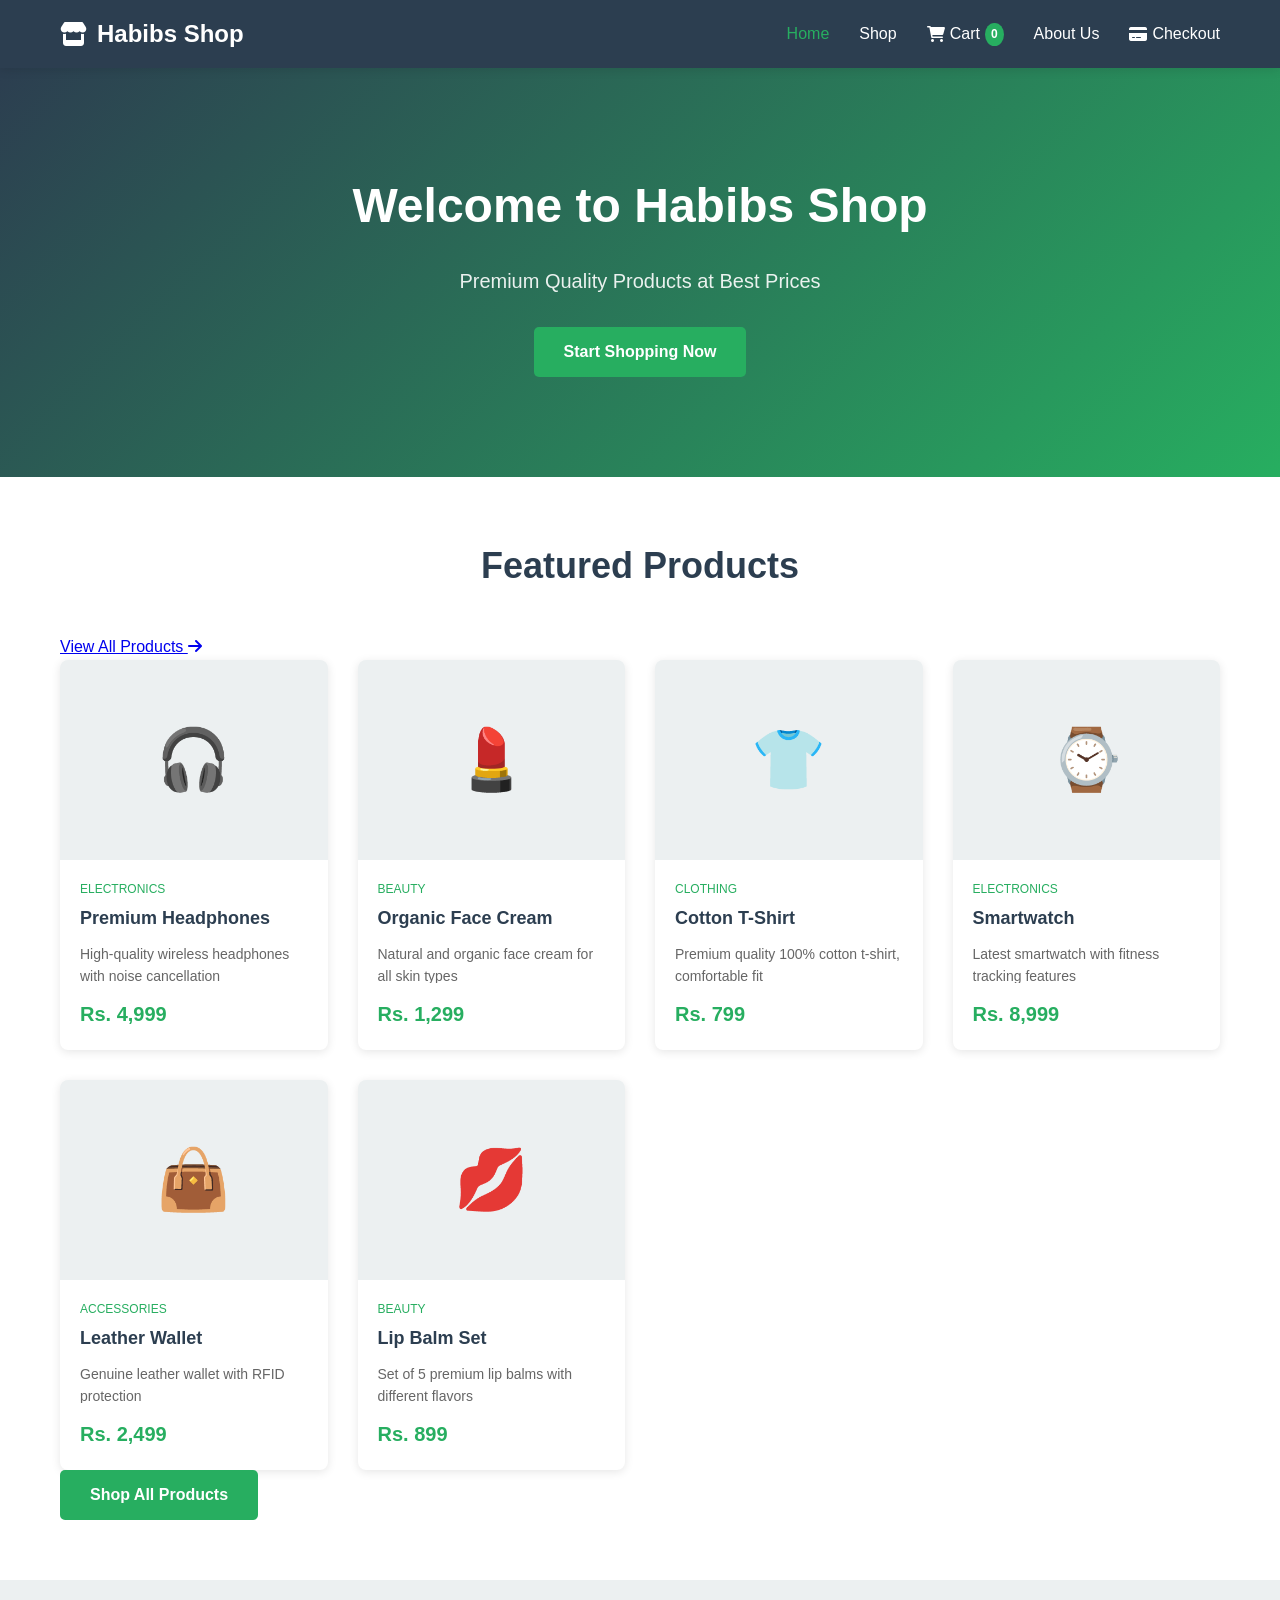
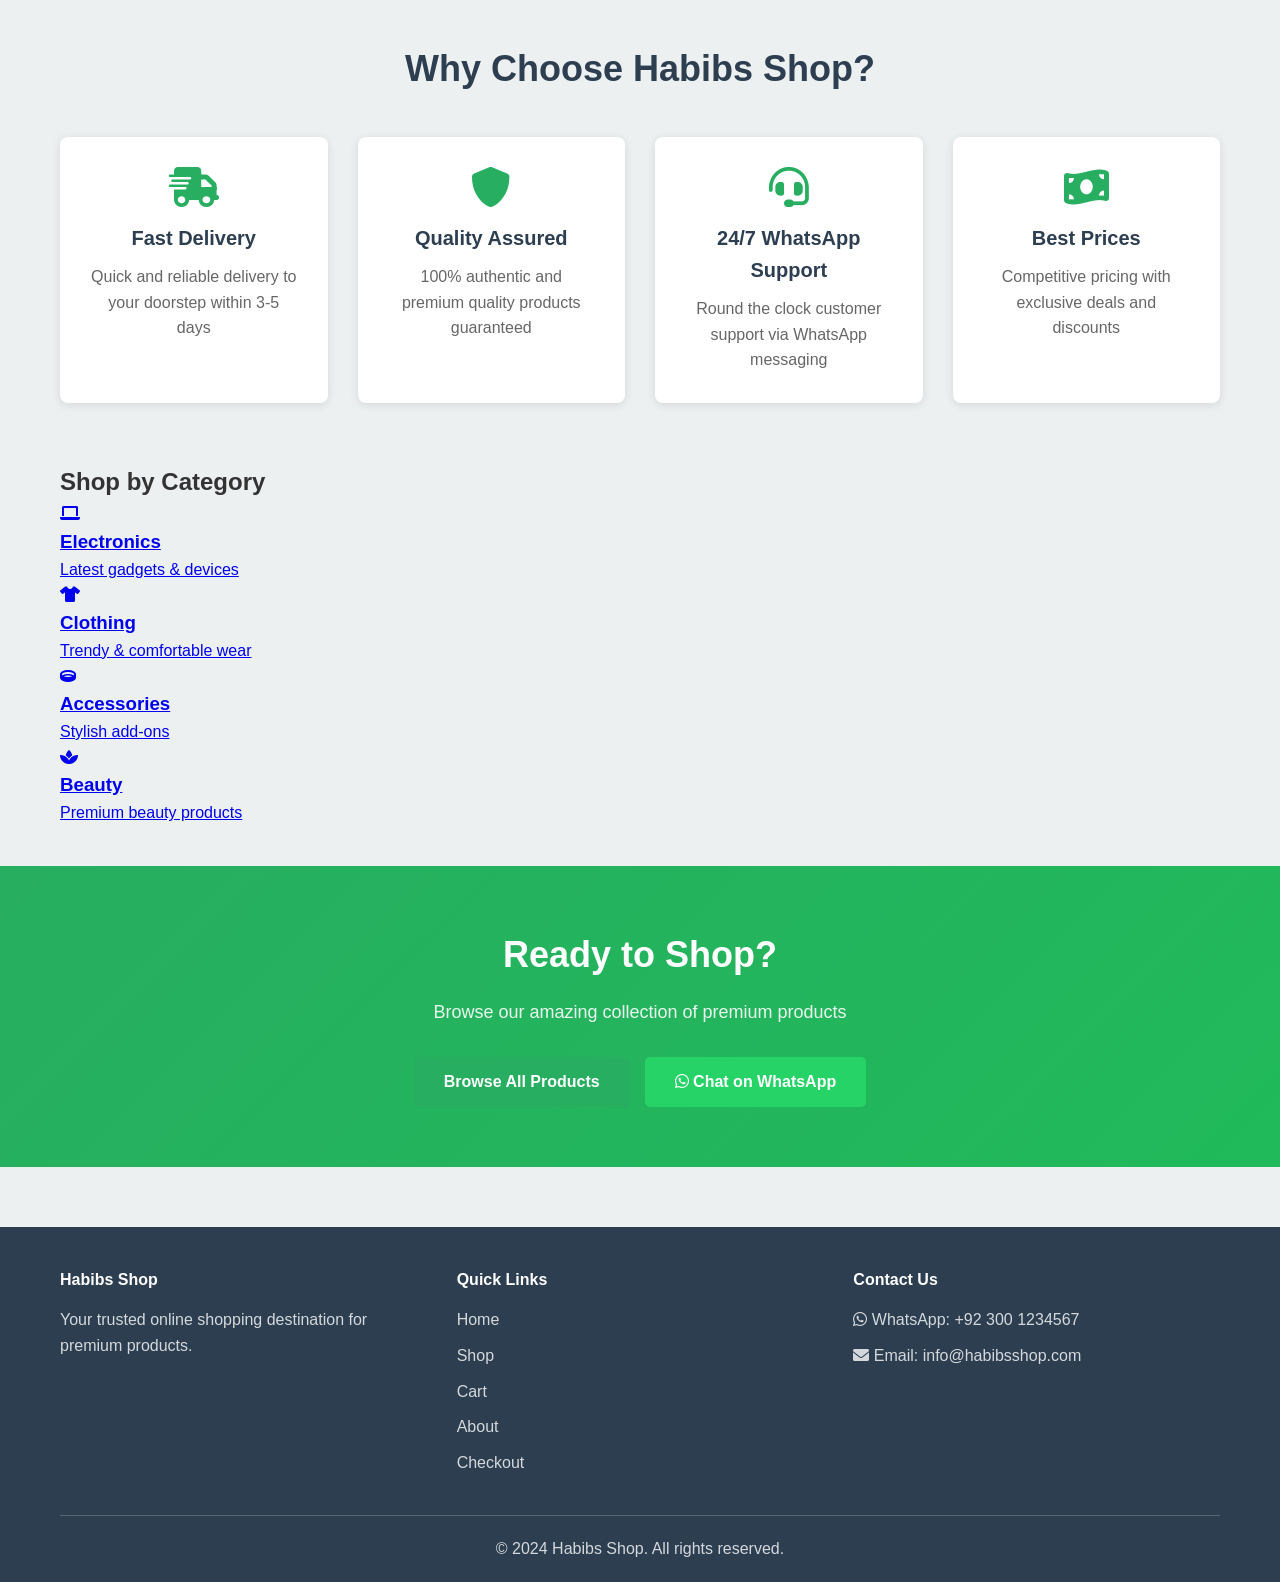
<file: index.html>
<!DOCTYPE html>
<html lang="en">
<head>
    <meta charset="UTF-8">
    <meta name="viewport" content="width=device-width, initial-scale=1.0">
    <title>Habibs Shop - Premium Products Online</title>
    <link rel="stylesheet" href="styles.css">
    <link rel="stylesheet" href="https://cdnjs.cloudflare.com/ajax/libs/font-awesome/6.0.0/css/all.min.css">
</head>
<body>
    <!-- Navigation -->
    <nav class="navbar">
        <div class="container">
            <div class="nav-wrapper">
                <div class="logo">
                    <i class="fas fa-store"></i> Habibs Shop
                </div>
                <ul class="nav-menu">
                    <li><a href="index.html" class="active">Home</a></li>
                    <li><a href="shop.html">Shop</a></li>
                    <li><a href="cart.html"><i class="fas fa-shopping-cart"></i> Cart <span id="cart-count" class="cart-badge">0</span></a></li>
                    <li><a href="brand.html">About Us</a></li>
                    <li><a href="checkout.html"><i class="fas fa-credit-card"></i> Checkout</a></li>
                </ul>
                <div class="hamburger">
                    <span></span>
                    <span></span>
                    <span></span>
                </div>
            </div>
        </div>
    </nav>

    <!-- Hero Section -->
    <section class="hero">
        <div class="container">
            <div class="hero-content">
                <h1>Welcome to Habibs Shop</h1>
                <p>Premium Quality Products at Best Prices</p>
                <a href="shop.html" class="btn btn-primary">Start Shopping Now</a>
            </div>
        </div>
    </section>

    <!-- Featured Products -->
    <section class="featured">
        <div class="container">
            <div class="featured-header">
                <h2>Featured Products</h2>
                <a href="shop.html" class="view-all-btn">View All Products <i class="fas fa-arrow-right"></i></a>
            </div>
            <div class="products-grid" id="featuredProducts">
                <!-- Products loaded from JavaScript -->
            </div>
            <div class="featured-footer">
                <a href="shop.html" class="btn btn-primary btn-lg">Shop All Products</a>
            </div>
        </div>
    </section>

    <!-- Why Choose Us -->
    <section class="why-choose">
        <div class="container">
            <h2>Why Choose Habibs Shop?</h2>
            <div class="features-grid">
                <div class="feature-card">
                    <i class="fas fa-shipping-fast"></i>
                    <h3>Fast Delivery</h3>
                    <p>Quick and reliable delivery to your doorstep within 3-5 days</p>
                </div>
                <div class="feature-card">
                    <i class="fas fa-shield-alt"></i>
                    <h3>Quality Assured</h3>
                    <p>100% authentic and premium quality products guaranteed</p>
                </div>
                <div class="feature-card">
                    <i class="fas fa-headset"></i>
                    <h3>24/7 WhatsApp Support</h3>
                    <p>Round the clock customer support via WhatsApp messaging</p>
                </div>
                <div class="feature-card">
                    <i class="fas fa-money-bill-wave"></i>
                    <h3>Best Prices</h3>
                    <p>Competitive pricing with exclusive deals and discounts</p>
                </div>
            </div>
        </div>
    </section>

    <!-- Categories Preview -->
    <section class="categories-preview">
        <div class="container">
            <h2>Shop by Category</h2>
            <div class="categories-grid">
                <a href="shop.html?category=electronics" class="category-card" onclick="filterByCategory('electronics')">
                    <i class="fas fa-laptop"></i>
                    <h3>Electronics</h3>
                    <p>Latest gadgets & devices</p>
                </a>
                <a href="shop.html?category=clothing" class="category-card" onclick="filterByCategory('clothing')">
                    <i class="fas fa-shirt"></i>
                    <h3>Clothing</h3>
                    <p>Trendy & comfortable wear</p>
                </a>
                <a href="shop.html?category=accessories" class="category-card" onclick="filterByCategory('accessories')">
                    <i class="fas fa-ring"></i>
                    <h3>Accessories</h3>
                    <p>Stylish add-ons</p>
                </a>
                <a href="shop.html?category=beauty" class="category-card" onclick="filterByCategory('beauty')">
                    <i class="fas fa-spa"></i>
                    <h3>Beauty</h3>
                    <p>Premium beauty products</p>
                </a>
            </div>
        </div>
    </section>

    <!-- CTA Section -->
    <section class="cta-section">
        <div class="container">
            <div class="cta-content">
                <h2>Ready to Shop?</h2>
                <p>Browse our amazing collection of premium products</p>
                <div class="cta-buttons">
                    <a href="shop.html" class="btn btn-primary">Browse All Products</a>
                    <a href="https://wa.me/923001234567" target="_blank" class="btn btn-whatsapp">
                        <i class="fab fa-whatsapp"></i> Chat on WhatsApp
                    </a>
                </div>
            </div>
        </div>
    </section>

    <!-- Footer -->
    <footer class="footer">
        <div class="container">
            <div class="footer-content">
                <div class="footer-section">
                    <h4>Habibs Shop</h4>
                    <p>Your trusted online shopping destination for premium products.</p>
                </div>
                <div class="footer-section">
                    <h4>Quick Links</h4>
                    <ul>
                        <li><a href="index.html">Home</a></li>
                        <li><a href="shop.html">Shop</a></li>
                        <li><a href="cart.html">Cart</a></li>
                        <li><a href="brand.html">About</a></li>
                        <li><a href="checkout.html">Checkout</a></li>
                    </ul>
                </div>
                <div class="footer-section">
                    <h4>Contact Us</h4>
                    <p><i class="fab fa-whatsapp"></i> <a href="https://wa.me/923001234567" target="_blank">WhatsApp: +92 300 1234567</a></p>
                    <p><i class="fas fa-envelope"></i> <a href="mailto:info@habibsshop.com">Email: info@habibsshop.com</a></p>
                </div>
            </div>
            <div class="footer-bottom">
                <p>&copy; 2024 Habibs Shop. All rights reserved.</p>
            </div>
        </div>
    </footer>

    <script src="script.js"></script>
</body>
</html>
</file>
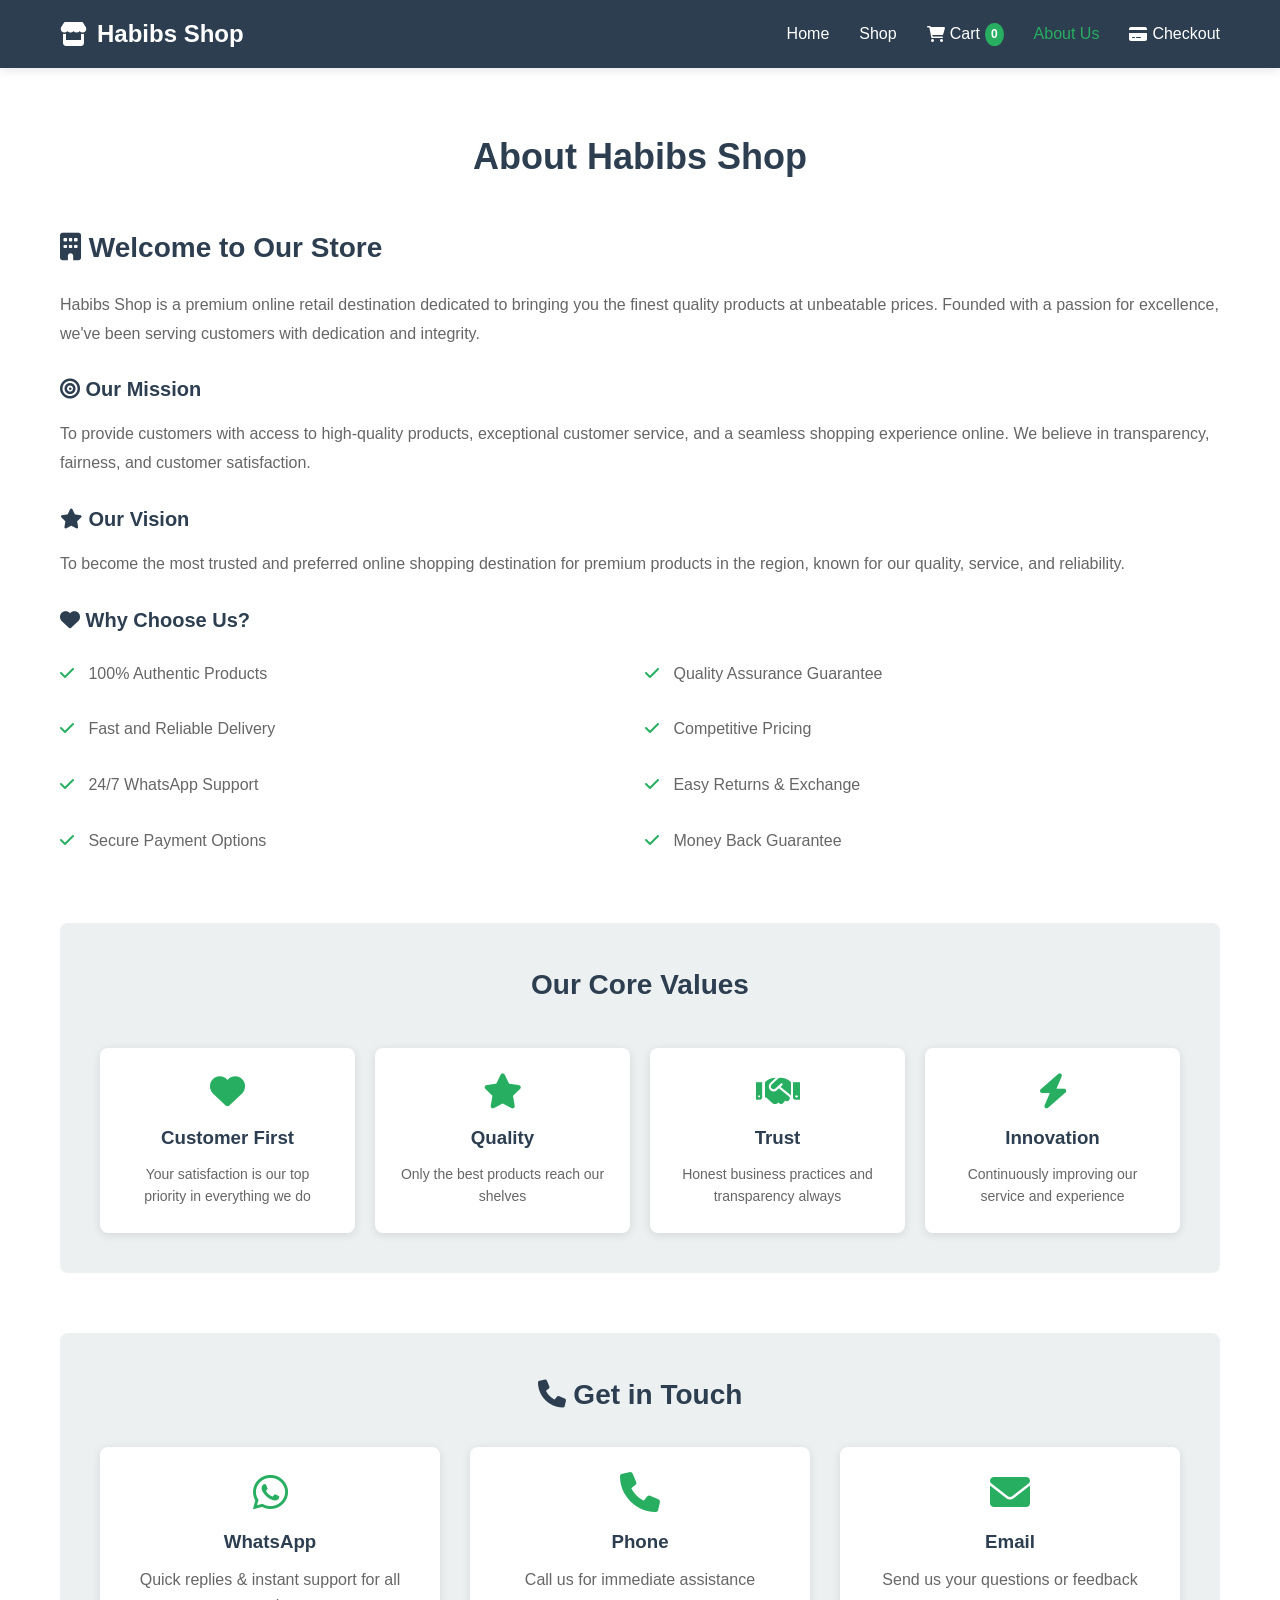
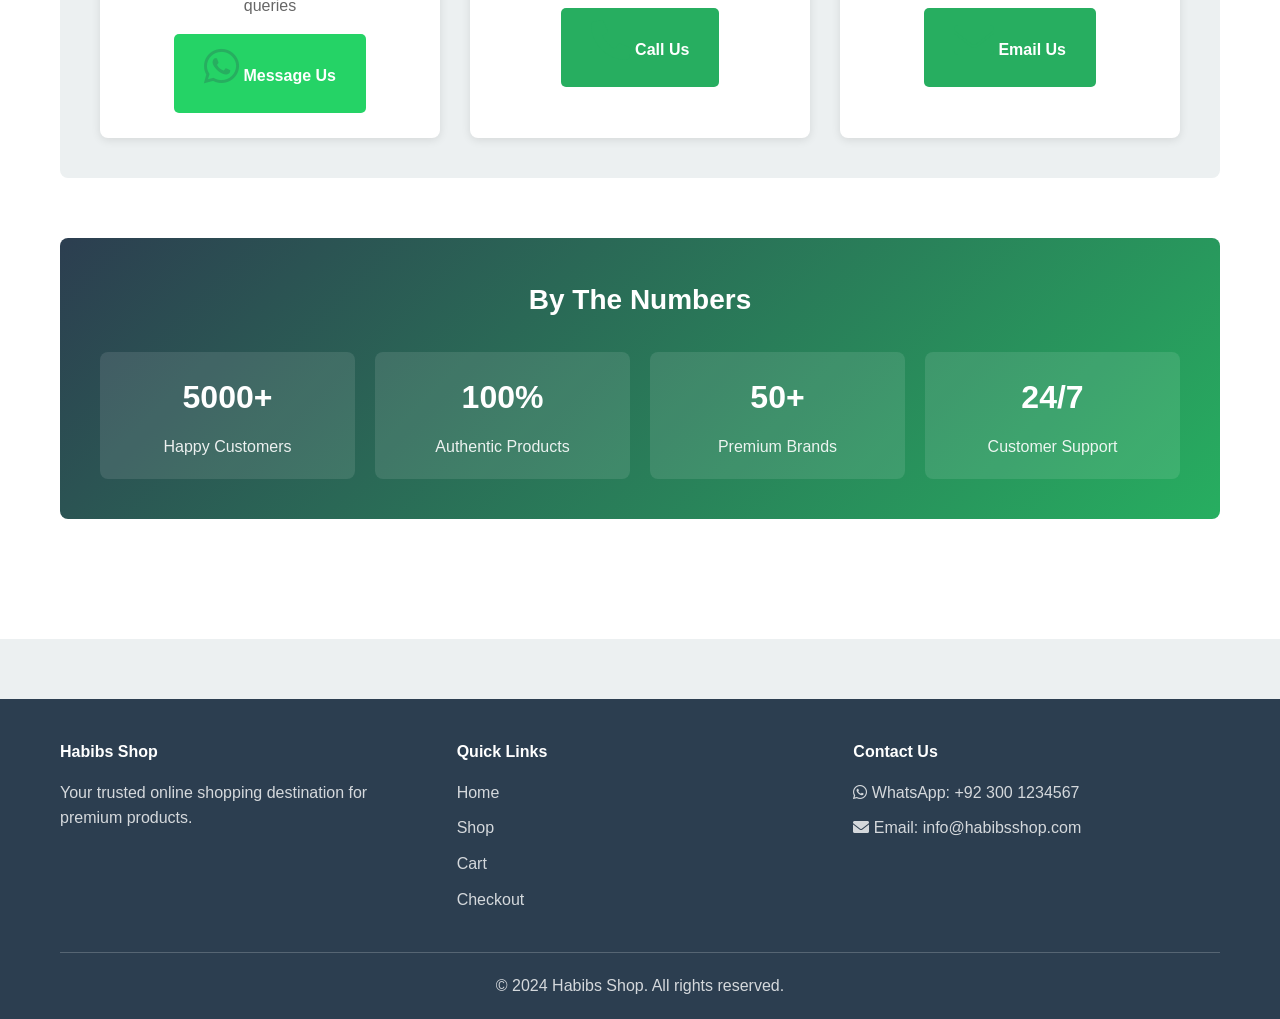
<file: brand.html>
<!DOCTYPE html>
<html lang="en">
<head>
    <meta charset="UTF-8">
    <meta name="viewport" content="width=device-width, initial-scale=1.0">
    <title>About Us - Habibs Shop</title>
    <link rel="stylesheet" href="styles.css">
    <link rel="stylesheet" href="https://cdnjs.cloudflare.com/ajax/libs/font-awesome/6.0.0/css/all.min.css">
</head>
<body>
    <!-- Navigation -->
    <nav class="navbar">
        <div class="container">
            <div class="nav-wrapper">
                <div class="logo">
                    <i class="fas fa-store"></i> Habibs Shop
                </div>
                <ul class="nav-menu">
                    <li><a href="index.html">Home</a></li>
                    <li><a href="shop.html">Shop</a></li>
                    <li><a href="cart.html"><i class="fas fa-shopping-cart"></i> Cart <span id="cart-count" class="cart-badge">0</span></a></li>
                    <li><a href="brand.html" class="active">About Us</a></li>
                    <li><a href="checkout.html"><i class="fas fa-credit-card"></i> Checkout</a></li>
                </ul>
                <div class="hamburger">
                    <span></span>
                    <span></span>
                    <span></span>
                </div>
            </div>
        </div>
    </nav>

    <!-- About Section -->
    <section class="about">
        <div class="container">
            <h1>About Habibs Shop</h1>
            
            <div class="about-content">
                <div class="about-text">
                    <h2><i class="fas fa-building"></i> Welcome to Our Store</h2>
                    <p>Habibs Shop is a premium online retail destination dedicated to bringing you the finest quality products at unbeatable prices. Founded with a passion for excellence, we've been serving customers with dedication and integrity.</p>
                    
                    <h3><i class="fas fa-bullseye"></i> Our Mission</h3>
                    <p>To provide customers with access to high-quality products, exceptional customer service, and a seamless shopping experience online. We believe in transparency, fairness, and customer satisfaction.</p>
                    
                    <h3><i class="fas fa-star"></i> Our Vision</h3>
                    <p>To become the most trusted and preferred online shopping destination for premium products in the region, known for our quality, service, and reliability.</p>
                    
                    <h3><i class="fas fa-heart"></i> Why Choose Us?</h3>
                    <ul class="about-list">
                        <li><i class="fas fa-check"></i> 100% Authentic Products</li>
                        <li><i class="fas fa-check"></i> Quality Assurance Guarantee</li>
                        <li><i class="fas fa-check"></i> Fast and Reliable Delivery</li>
                        <li><i class="fas fa-check"></i> Competitive Pricing</li>
                        <li><i class="fas fa-check"></i> 24/7 WhatsApp Support</li>
                        <li><i class="fas fa-check"></i> Easy Returns & Exchange</li>
                        <li><i class="fas fa-check"></i> Secure Payment Options</li>
                        <li><i class="fas fa-check"></i> Money Back Guarantee</li>
                    </ul>
                </div>
            </div>

            <!-- Values Section -->
            <div class="values-section">
                <h2>Our Core Values</h2>
                <div class="values-grid">
                    <div class="value-card">
                        <i class="fas fa-heart"></i>
                        <h3>Customer First</h3>
                        <p>Your satisfaction is our top priority in everything we do</p>
                    </div>
                    <div class="value-card">
                        <i class="fas fa-star"></i>
                        <h3>Quality</h3>
                        <p>Only the best products reach our shelves</p>
                    </div>
                    <div class="value-card">
                        <i class="fas fa-handshake"></i>
                        <h3>Trust</h3>
                        <p>Honest business practices and transparency always</p>
                    </div>
                    <div class="value-card">
                        <i class="fas fa-bolt"></i>
                        <h3>Innovation</h3>
                        <p>Continuously improving our service and experience</p>
                    </div>
                </div>
            </div>

            <!-- Contact Section -->
            <div class="contact-section">
                <h2><i class="fas fa-phone"></i> Get in Touch</h2>
                <div class="contact-grid">
                    <div class="contact-card">
                        <i class="fab fa-whatsapp"></i>
                        <h3>WhatsApp</h3>
                        <p>Quick replies & instant support for all queries</p>
                        <a href="https://wa.me/923001234567" target="_blank" class="btn btn-whatsapp"><i class="fab fa-whatsapp"></i> Message Us</a>
                    </div>
                    <div class="contact-card">
                        <i class="fas fa-phone"></i>
                        <h3>Phone</h3>
                        <p>Call us for immediate assistance</p>
                        <a href="tel:+923001234567" class="btn btn-primary"><i class="fas fa-phone"></i> Call Us</a>
                    </div>
                    <div class="contact-card">
                        <i class="fas fa-envelope"></i>
                        <h3>Email</h3>
                        <p>Send us your questions or feedback</p>
                        <a href="mailto:info@habibsshop.com" class="btn btn-primary"><i class="fas fa-envelope"></i> Email Us</a>
                    </div>
                </div>
            </div>

            <!-- Stats Section -->
            <div class="stats-section">
                <h2>By The Numbers</h2>
                <div class="stats-grid">
                    <div class="stat-card">
                        <div class="stat-number">5000+</div>
                        <div class="stat-label">Happy Customers</div>
                    </div>
                    <div class="stat-card">
                        <div class="stat-number">100%</div>
                        <div class="stat-label">Authentic Products</div>
                    </div>
                    <div class="stat-card">
                        <div class="stat-number">50+</div>
                        <div class="stat-label">Premium Brands</div>
                    </div>
                    <div class="stat-card">
                        <div class="stat-number">24/7</div>
                        <div class="stat-label">Customer Support</div>
                    </div>
                </div>
            </div>
        </div>
    </section>

    <!-- Footer -->
    <footer class="footer">
        <div class="container">
            <div class="footer-content">
                <div class="footer-section">
                    <h4>Habibs Shop</h4>
                    <p>Your trusted online shopping destination for premium products.</p>
                </div>
                <div class="footer-section">
                    <h4>Quick Links</h4>
                    <ul>
                        <li><a href="index.html">Home</a></li>
                        <li><a href="shop.html">Shop</a></li>
                        <li><a href="cart.html">Cart</a></li>
                        <li><a href="checkout.html">Checkout</a></li>
                    </ul>
                </div>
                <div class="footer-section">
                    <h4>Contact Us</h4>
                    <p><i class="fab fa-whatsapp"></i> <a href="https://wa.me/923001234567" target="_blank">WhatsApp: +92 300 1234567</a></p>
                    <p><i class="fas fa-envelope"></i> <a href="mailto:info@habibsshop.com">Email: info@habibsshop.com</a></p>
                </div>
            </div>
            <div class="footer-bottom">
                <p>&copy; 2024 Habibs Shop. All rights reserved.</p>
            </div>
        </div>
    </footer>

    <script src="script.js"></script>
</body>
</html>
</file>
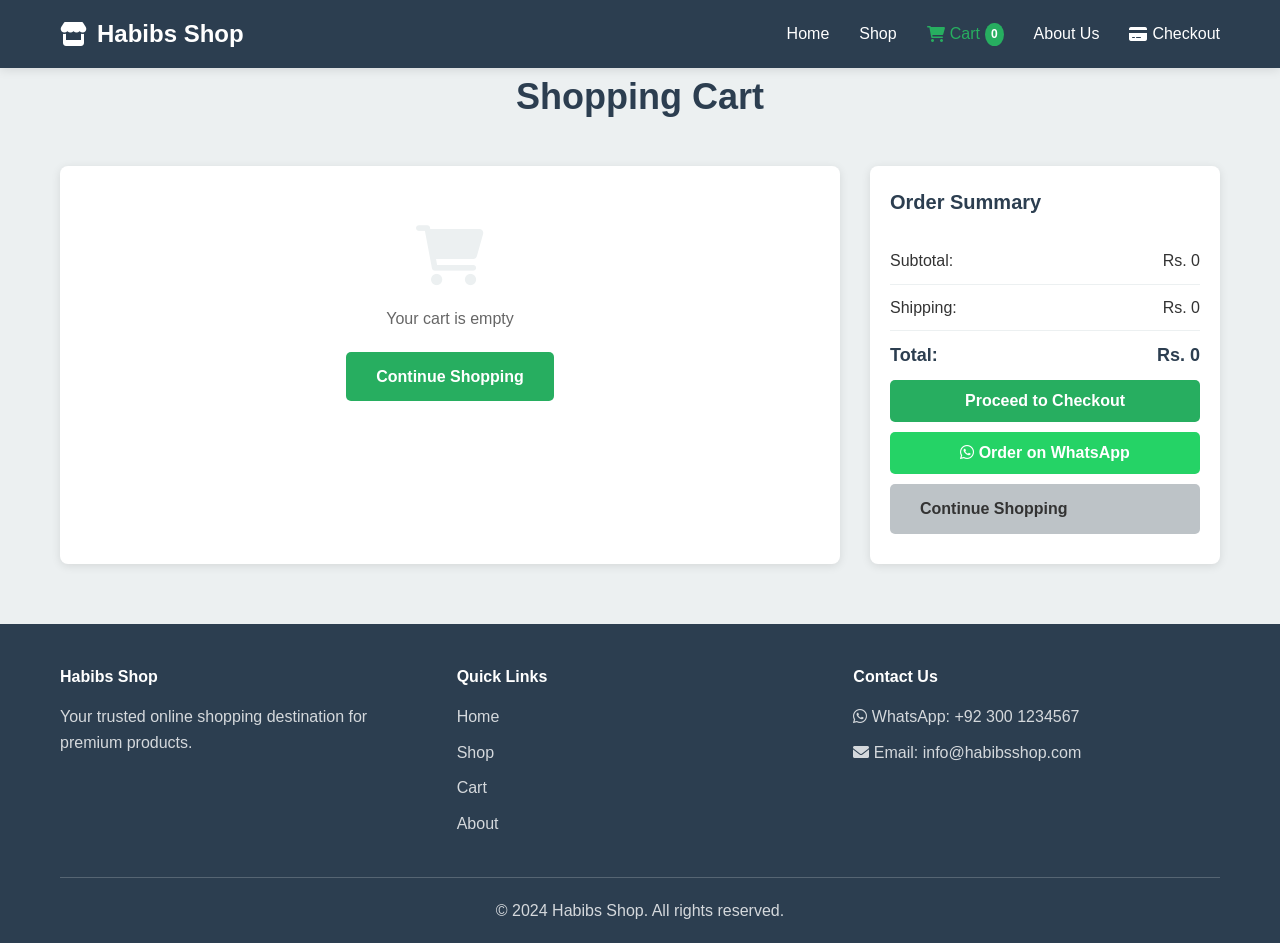
<file: cart.html>
<!DOCTYPE html>
<html lang="en">
<head>
    <meta charset="UTF-8">
    <meta name="viewport" content="width=device-width, initial-scale=1.0">
    <title>Cart - Habibs Shop</title>
    <link rel="stylesheet" href="styles.css">
    <link rel="stylesheet" href="https://cdnjs.cloudflare.com/ajax/libs/font-awesome/6.0.0/css/all.min.css">
</head>
<body>
    <!-- Navigation -->
    <nav class="navbar">
        <div class="container">
            <div class="nav-wrapper">
                <div class="logo">
                    <i class="fas fa-store"></i> Habibs Shop
                </div>
                <ul class="nav-menu">
                    <li><a href="index.html">Home</a></li>
                    <li><a href="shop.html">Shop</a></li>
                    <li><a href="cart.html" class="active"><i class="fas fa-shopping-cart"></i> Cart <span id="cart-count" class="cart-badge">0</span></a></li>
                    <li><a href="brand.html">About Us</a></li>
                    <li><a href="checkout.html"><i class="fas fa-credit-card"></i> Checkout</a></li>
                </ul>
                <div class="hamburger">
                    <span></span>
                    <span></span>
                    <span></span>
                </div>
            </div>
        </div>
    </nav>

    <!-- Cart Section -->
    <section class="cart-section">
        <div class="container">
            <h1>Shopping Cart</h1>
            
            <div class="cart-wrapper">
                <div class="cart-items" id="cartItems">
                    <!-- Cart items loaded from JavaScript -->
                </div>
                
                <div class="cart-summary">
                    <h2>Order Summary</h2>
                    <div class="summary-item">
                        <span>Subtotal:</span>
                        <span id="subtotal">Rs. 0</span>
                    </div>
                    <div class="summary-item">
                        <span>Shipping:</span>
                        <span id="shipping">Rs. 200</span>
                    </div>
                    <div class="summary-item total">
                        <span>Total:</span>
                        <span id="total">Rs. 0</span>
                    </div>
                    <button class="btn btn-primary btn-block" id="checkoutBtn">Proceed to Checkout</button>
                    <button class="btn btn-whatsapp btn-block" id="cartWhatsAppBtn"><i class="fab fa-whatsapp"></i> Order on WhatsApp</button>
                    <a href="shop.html" class="btn btn-secondary btn-block">Continue Shopping</a>
                </div>
            </div>
        </div>
    </section>

    <!-- Footer -->
    <footer class="footer">
        <div class="container">
            <div class="footer-content">
                <div class="footer-section">
                    <h4>Habibs Shop</h4>
                    <p>Your trusted online shopping destination for premium products.</p>
                </div>
                <div class="footer-section">
                    <h4>Quick Links</h4>
                    <ul>
                        <li><a href="index.html">Home</a></li>
                        <li><a href="shop.html">Shop</a></li>
                        <li><a href="cart.html">Cart</a></li>
                        <li><a href="brand.html">About</a></li>
                    </ul>
                </div>
                <div class="footer-section">
                    <h4>Contact Us</h4>
                    <p><i class="fab fa-whatsapp"></i> <a href="https://wa.me/923001234567" target="_blank">WhatsApp: +92 300 1234567</a></p>
                    <p><i class="fas fa-envelope"></i> <a href="mailto:info@habibsshop.com">Email: info@habibsshop.com</a></p>
                </div>
            </div>
            <div class="footer-bottom">
                <p>&copy; 2024 Habibs Shop. All rights reserved.</p>
            </div>
        </div>
    </footer>

    <script src="script.js"></script>
</body>
</html>
</file>
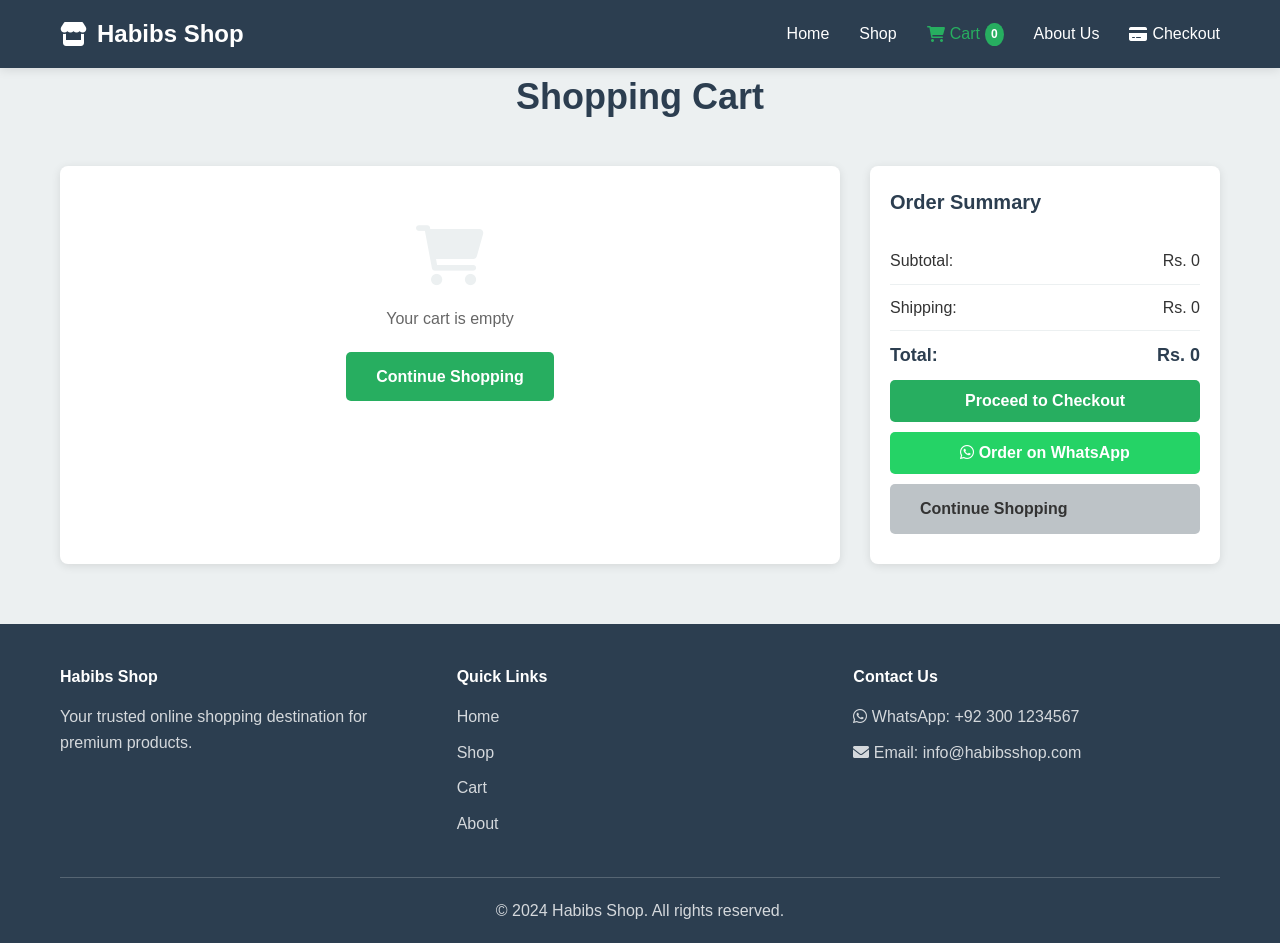
<file: checkout.html>
<!DOCTYPE html>
<html lang="en">
<head>
    <meta charset="UTF-8">
    <meta name="viewport" content="width=device-width, initial-scale=1.0">
    <title>Checkout - Habibs Shop</title>
    <link rel="stylesheet" href="styles.css">
    <link rel="stylesheet" href="https://cdnjs.cloudflare.com/ajax/libs/font-awesome/6.0.0/css/all.min.css">
</head>
<body>
    <!-- Navigation -->
    <nav class="navbar">
        <div class="container">
            <div class="nav-wrapper">
                <div class="logo">
                    <i class="fas fa-store"></i> Habibs Shop
                </div>
                <ul class="nav-menu">
                    <li><a href="index.html">Home</a></li>
                    <li><a href="shop.html">Shop</a></li>
                    <li><a href="cart.html"><i class="fas fa-shopping-cart"></i> Cart <span id="cart-count" class="cart-badge">0</span></a></li>
                    <li><a href="brand.html">About Us</a></li>
                    <li><a href="checkout.html" class="active"><i class="fas fa-credit-card"></i> Checkout</a></li>
                </ul>
                <div class="hamburger">
                    <span></span>
                    <span></span>
                    <span></span>
                </div>
            </div>
        </div>
    </nav>

    <!-- Checkout Section -->
    <section class="checkout-section">
        <div class="container">
            <h1>Checkout</h1>
            
            <div class="checkout-wrapper">
                <div class="checkout-form">
                    <form id="checkoutForm">
                        <h2><i class="fas fa-map-marker-alt"></i> Shipping Information</h2>
                        <div class="form-group">
                            <label>Full Name *</label>
                            <input type="text" id="fullName" placeholder="Enter your full name" required>
                        </div>
                        <div class="form-group">
                            <label>Email *</label>
                            <input type="email" id="email" placeholder="Enter your email" required>
                        </div>
                        <div class="form-group">
                            <label>Phone Number *</label>
                            <input type="tel" id="phone" placeholder="Enter your phone number" required>
                        </div>
                        <div class="form-group">
                            <label>Address *</label>
                            <input type="text" id="address" placeholder="Enter your full address" required>
                        </div>
                        <div class="form-row">
                            <div class="form-group">
                                <label>City *</label>
                                <input type="text" id="city" placeholder="Enter city name" required>
                            </div>
                            <div class="form-group">
                                <label>Postal Code *</label>
                                <input type="text" id="postalCode" placeholder="Postal code" required>
                            </div>
                        </div>
                        <div class="form-group">
                            <label>Country *</label>
                            <input type="text" id="country" placeholder="Country" value="Pakistan" required>
                        </div>

                        <h2 style="margin-top: 30px;"><i class="fas fa-truck"></i> Delivery Method</h2>
                        <div class="delivery-options">
                            <label class="delivery-option">
                                <input type="radio" name="delivery" value="standard" checked>
                                <span><strong>Standard Delivery</strong> (3-5 days) - Rs. 200</span>
                            </label>
                            <label class="delivery-option">
                                <input type="radio" name="delivery" value="express">
                                <span><strong>Express Delivery</strong> (1-2 days) - Rs. 500</span>
                            </label>
                        </div>

                        <h2 style="margin-top: 30px;"><i class="fas fa-credit-card"></i> Payment Method</h2>
                        <div class="payment-options">
                            <label class="payment-option">
                                <input type="radio" name="payment" value="cod" checked>
                                <span><strong>Cash on Delivery</strong> - Pay when you receive your order</span>
                            </label>
                            <label class="payment-option">
                                <input type="radio" name="payment" value="whatsapp">
                                <span><strong>Order via WhatsApp</strong> - Fast & Convenient</span>
                            </label>
                        </div>

                        <button type="submit" class="btn btn-primary btn-block" style="margin-top: 30px;"><i class="fas fa-check"></i> Complete Order</button>
                    </form>
                </div>

                <div class="checkout-summary">
                    <h2>Order Summary</h2>
                    <div id="orderItems"></div>
                    <div class="summary-item">
                        <span>Subtotal:</span>
                        <span id="checkoutSubtotal">Rs. 0</span>
                    </div>
                    <div class="summary-item">
                        <span>Shipping:</span>
                        <span id="checkoutShipping">Rs. 200</span>
                    </div>
                    <div class="summary-item total">
                        <span>Total:</span>
                        <span id="checkoutTotal">Rs. 0</span>
                    </div>
                    <div style="margin-top: 20px; padding: 15px; background: #e8f5e9; border-radius: 5px; border-left: 4px solid #4caf50;">
                        <p><i class="fas fa-info-circle"></i> <strong>Safe & Secure:</strong> Your information is encrypted and protected.</p>
                    </div>
                </div>
            </div>
        </div>
    </section>

    <!-- Footer -->
    <footer class="footer">
        <div class="container">
            <div class="footer-content">
                <div class="footer-section">
                    <h4>Habibs Shop</h4>
                    <p>Your trusted online shopping destination for premium products.</p>
                </div>
                <div class="footer-section">
                    <h4>Quick Links</h4>
                    <ul>
                        <li><a href="index.html">Home</a></li>
                        <li><a href="shop.html">Shop</a></li>
                        <li><a href="cart.html">Cart</a></li>
                        <li><a href="brand.html">About</a></li>
                    </ul>
                </div>
                <div class="footer-section">
                    <h4>Contact Us</h4>
                    <p><i class="fab fa-whatsapp"></i> <a href="https://wa.me/923001234567" target="_blank">WhatsApp: +92 300 1234567</a></p>
                    <p><i class="fas fa-envelope"></i> <a href="mailto:info@habibsshop.com">Email: info@habibsshop.com</a></p>
                </div>
            </div>
            <div class="footer-bottom">
                <p>&copy; 2024 Habibs Shop. All rights reserved.</p>
            </div>
        </div>
    </footer>

    <script src="script.js"></script>
</body>
</html>
</file>
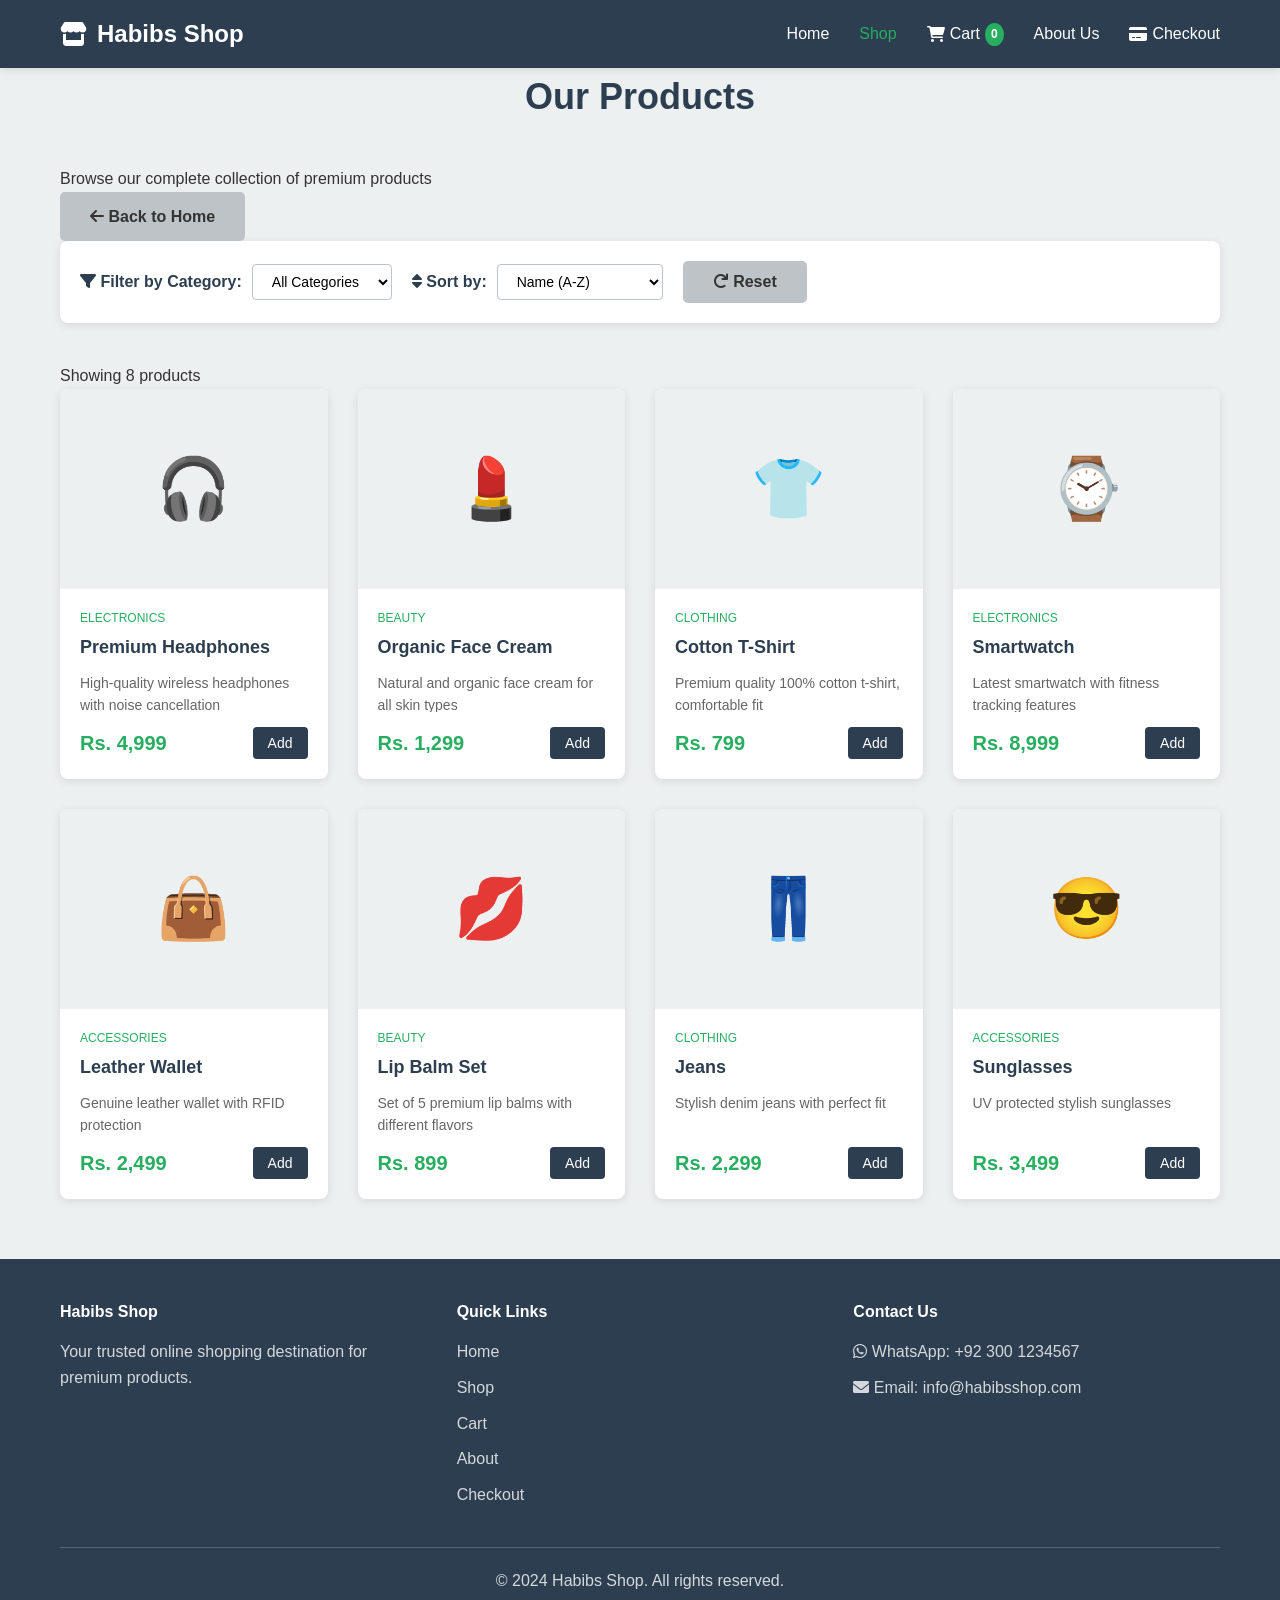
<file: shop.html>
<!DOCTYPE html>
<html lang="en">
<head>
    <meta charset="UTF-8">
    <meta name="viewport" content="width=device-width, initial-scale=1.0">
    <title>Shop - Habibs Shop</title>
    <link rel="stylesheet" href="styles.css">
    <link rel="stylesheet" href="https://cdnjs.cloudflare.com/ajax/libs/font-awesome/6.0.0/css/all.min.css">
</head>
<body>
    <!-- Navigation -->
    <nav class="navbar">
        <div class="container">
            <div class="nav-wrapper">
                <div class="logo">
                    <i class="fas fa-store"></i> Habibs Shop
                </div>
                <ul class="nav-menu">
                    <li><a href="index.html">Home</a></li>
                    <li><a href="shop.html" class="active">Shop</a></li>
                    <li><a href="cart.html"><i class="fas fa-shopping-cart"></i> Cart <span id="cart-count" class="cart-badge">0</span></a></li>
                    <li><a href="brand.html">About Us</a></li>
                    <li><a href="checkout.html"><i class="fas fa-credit-card"></i> Checkout</a></li>
                </ul>
                <div class="hamburger">
                    <span></span>
                    <span></span>
                    <span></span>
                </div>
            </div>
        </div>
    </nav>

    <!-- Shop Section -->
    <section class="shop">
        <div class="container">
            <div class="shop-header">
                <div>
                    <h1>Our Products</h1>
                    <p class="shop-subtitle">Browse our complete collection of premium products</p>
                </div>
                <a href="index.html" class="btn btn-secondary"><i class="fas fa-arrow-left"></i> Back to Home</a>
            </div>
            
            <!-- Filters -->
            <div class="filters">
                <div class="filter-group">
                    <label><i class="fas fa-filter"></i> Filter by Category:</label>
                    <select id="categoryFilter">
                        <option value="">All Categories</option>
                        <option value="electronics">Electronics</option>
                        <option value="clothing">Clothing</option>
                        <option value="accessories">Accessories</option>
                        <option value="beauty">Beauty</option>
                    </select>
                </div>
                <div class="filter-group">
                    <label><i class="fas fa-sort"></i> Sort by:</label>
                    <select id="sortFilter">
                        <option value="name">Name (A-Z)</option>
                        <option value="price-low">Price: Low to High</option>
                        <option value="price-high">Price: High to Low</option>
                    </select>
                </div>
                <div class="filter-group">
                    <button class="btn btn-secondary" onclick="clearFilters()"><i class="fas fa-redo"></i> Reset</button>
                </div>
            </div>

            <!-- Products Count -->
            <div class="products-count">
                <p>Showing <span id="productsCount">0</span> products</p>
            </div>

            <!-- Products Grid -->
            <div class="products-grid" id="productsGrid">
                <!-- Products loaded from JavaScript -->
            </div>
        </div>
    </section>

    <!-- Product Modal -->
    <div class="modal" id="productModal">
        <div class="modal-content">
            <span class="close">&times;</span>
            <div class="modal-body">
                <div id="modalImage"></div>
                <div class="modal-info">
                    <h2 id="modalTitle"></h2>
                    <p id="modalDesc"></p>
                    <div class="modal-details">
                        <p><strong>Price:</strong> <span id="modalPrice"></span></p>
                        <p><strong>Category:</strong> <span id="modalCategory"></span></p>
                    </div>
                    <div class="modal-actions">
                        <div class="quantity-selector">
                            <button id="decreaseQty"><i class="fas fa-minus"></i></button>
                            <input type="number" id="quantity" value="1" min="1">
                            <button id="increaseQty"><i class="fas fa-plus"></i></button>
                        </div>
                        <button class="btn btn-primary" id="addToCartBtn">Add to Cart</button>
                        <button class="btn btn-whatsapp" id="orderWhatsAppBtn"><i class="fab fa-whatsapp"></i> Order on WhatsApp</button>
                    </div>
                </div>
            </div>
        </div>
    </div>

    <!-- Footer -->
    <footer class="footer">
        <div class="container">
            <div class="footer-content">
                <div class="footer-section">
                    <h4>Habibs Shop</h4>
                    <p>Your trusted online shopping destination for premium products.</p>
                </div>
                <div class="footer-section">
                    <h4>Quick Links</h4>
                    <ul>
                        <li><a href="index.html">Home</a></li>
                        <li><a href="shop.html">Shop</a></li>
                        <li><a href="cart.html">Cart</a></li>
                        <li><a href="brand.html">About</a></li>
                        <li><a href="checkout.html">Checkout</a></li>
                    </ul>
                </div>
                <div class="footer-section">
                    <h4>Contact Us</h4>
                    <p><i class="fab fa-whatsapp"></i> <a href="https://wa.me/923001234567" target="_blank">WhatsApp: +92 300 1234567</a></p>
                    <p><i class="fas fa-envelope"></i> <a href="mailto:info@habibsshop.com">Email: info@habibsshop.com</a></p>
                </div>
            </div>
            <div class="footer-bottom">
                <p>&copy; 2024 Habibs Shop. All rights reserved.</p>
            </div>
        </div>
    </footer>

    <script src="script.js"></script>
</body>
</html>
</file>
<file: styles.css>
/* Root Variables */
:root {
    --primary-color: #2c3e50;
    --accent-color: #27ae60;
    --whatsapp-color: #25d366;
    --text-color: #333;
    --light-bg: #ecf0f1;
    --white: #fff;
    --border-color: #bdc3c7;
    --shadow: 0 2px 10px rgba(0,0,0,0.1);
    --shadow-heavy: 0 5px 20px rgba(0,0,0,0.15);
}

/* Reset */
* {
    margin: 0;
    padding: 0;
    box-sizing: border-box;
}

body {
    font-family: 'Segoe UI', Tahoma, Geneva, Verdana, sans-serif;
    color: var(--text-color);
    background-color: var(--light-bg);
    line-height: 1.6;
}

.container {
    max-width: 1200px;
    margin: 0 auto;
    padding: 0 20px;
}

/* Navigation */
.navbar {
    background: var(--primary-color);
    color: var(--white);
    padding: 15px 0;
    position: sticky;
    top: 0;
    z-index: 100;
    box-shadow: var(--shadow);
}

.nav-wrapper {
    display: flex;
    justify-content: space-between;
    align-items: center;
}

.logo {
    font-size: 24px;
    font-weight: bold;
    display: flex;
    align-items: center;
    gap: 10px;
}

.nav-menu {
    display: flex;
    list-style: none;
    gap: 30px;
}

.nav-menu a {
    color: var(--white);
    text-decoration: none;
    transition: all 0.3s ease;
    display: flex;
    align-items: center;
    gap: 5px;
}

.nav-menu a:hover,
.nav-menu a.active {
    color: var(--accent-color);
}

.cart-badge {
    background: var(--accent-color);
    color: var(--white);
    border-radius: 50%;
    padding: 2px 6px;
    font-size: 12px;
    font-weight: bold;
}

.hamburger {
    display: none;
    flex-direction: column;
    cursor: pointer;
}

.hamburger span {
    width: 25px;
    height: 3px;
    background: var(--white);
    margin: 5px 0;
    transition: all 0.3s ease;
}

/* Hero Section */
.hero {
    background: linear-gradient(135deg, var(--primary-color) 0%, var(--accent-color) 100%);
    color: var(--white);
    padding: 100px 20px;
    text-align: center;
}

.hero-content h1 {
    font-size: 48px;
    margin-bottom: 20px;
}

.hero-content p {
    font-size: 20px;
    margin-bottom: 30px;
    opacity: 0.9;
}

/* Buttons */
.btn {
    display: inline-block;
    padding: 12px 30px;
    border-radius: 5px;
    text-decoration: none;
    font-weight: 600;
    transition: all 0.3s ease;
    border: none;
    cursor: pointer;
    font-size: 16px;
}

.btn-primary {
    background: var(--accent-color);
    color: var(--white);
}

.btn-primary:hover {
    background: #229954;
    transform: translateY(-2px);
    box-shadow: var(--shadow-heavy);
}

.btn-whatsapp {
    background: var(--whatsapp-color);
    color: var(--white);
}

.btn-whatsapp:hover {
    background: #20ba5a;
    transform: translateY(-2px);
    box-shadow: var(--shadow-heavy);
}

.btn-secondary {
    background: var(--border-color);
    color: var(--text-color);
}

.btn-secondary:hover {
    background: #a8adb5;
}

.btn-block {
    width: 100%;
    display: block;
    margin-bottom: 10px;
}

/* CTA Section */
.cta-section {
    background: linear-gradient(135deg, var(--accent-color) 0%, #20ba5a 100%);
    color: var(--white);
    padding: 60px 20px;
    text-align: center;
    margin: 40px 0;
}

.cta-content h2 {
    font-size: 36px;
    margin-bottom: 15px;
}

.cta-content p {
    font-size: 18px;
    margin-bottom: 30px;
    opacity: 0.9;
}

.cta-buttons {
    display: flex;
    gap: 15px;
    justify-content: center;
    flex-wrap: wrap;
}

/* Featured Products */
.featured {
    padding: 60px 20px;
    background: var(--white);
}

.featured h2,
.shop h1,
.cart-section h1,
.checkout-section h1,
.about h1 {
    font-size: 36px;
    margin-bottom: 40px;
    text-align: center;
    color: var(--primary-color);
}

.products-grid {
    display: grid;
    grid-template-columns: repeat(auto-fill, minmax(250px, 1fr));
    gap: 30px;
}

.product-card {
    background: var(--white);
    border-radius: 8px;
    overflow: hidden;
    box-shadow: var(--shadow);
    transition: all 0.3s ease;
    cursor: pointer;
}

.product-card:hover {
    transform: translateY(-10px);
    box-shadow: var(--shadow-heavy);
}

.product-image {
    width: 100%;
    height: 200px;
    background: var(--light-bg);
    display: flex;
    align-items: center;
    justify-content: center;
    font-size: 50px;
    color: var(--border-color);
    position: relative;
    overflow: hidden;
}

.product-image img {
    width: 100%;
    height: 100%;
    object-fit: cover;
}

.product-badge {
    position: absolute;
    top: 10px;
    right: 10px;
    background: var(--accent-color);
    color: var(--white);
    padding: 5px 10px;
    border-radius: 3px;
    font-size: 12px;
    font-weight: bold;
}

.product-info {
    padding: 20px;
}

.product-category {
    color: var(--accent-color);
    font-size: 12px;
    text-transform: uppercase;
    margin-bottom: 5px;
}

.product-name {
    font-size: 18px;
    font-weight: 600;
    margin-bottom: 10px;
    color: var(--primary-color);
}

.product-desc {
    color: #666;
    font-size: 14px;
    margin-bottom: 15px;
    height: 40px;
    overflow: hidden;
}

.product-footer {
    display: flex;
    justify-content: space-between;
    align-items: center;
}

.product-price {
    font-size: 20px;
    font-weight: bold;
    color: var(--accent-color);
}

.product-btn {
    background: var(--primary-color);
    color: var(--white);
    border: none;
    padding: 8px 15px;
    border-radius: 4px;
    cursor: pointer;
    transition: all 0.3s ease;
    font-size: 14px;
}

.product-btn:hover {
    background: var(--accent-color);
}

/* Why Choose Us */
.why-choose {
    padding: 60px 20px;
    background: var(--light-bg);
}

.why-choose h2 {
    font-size: 36px;
    margin-bottom: 40px;
    text-align: center;
    color: var(--primary-color);
}

.features-grid {
    display: grid;
    grid-template-columns: repeat(auto-fit, minmax(250px, 1fr));
    gap: 30px;
}

.feature-card {
    background: var(--white);
    padding: 30px;
    border-radius: 8px;
    text-align: center;
    box-shadow: var(--shadow);
    transition: all 0.3s ease;
}

.feature-card:hover {
    transform: translateY(-5px);
    box-shadow: var(--shadow-heavy);
}

.feature-card i {
    font-size: 40px;
    color: var(--accent-color);
    margin-bottom: 15px;
}

.feature-card h3 {
    font-size: 20px;
    margin-bottom: 10px;
    color: var(--primary-color);
}

.feature-card p {
    color: #666;
}

/* Filters */
.filters {
    display: flex;
    gap: 20px;
    margin-bottom: 40px;
    flex-wrap: wrap;
    background: var(--white);
    padding: 20px;
    border-radius: 8px;
    box-shadow: var(--shadow);
}

.filter-group {
    display: flex;
    align-items: center;
    gap: 10px;
}

.filter-group label {
    font-weight: 600;
    color: var(--primary-color);
}

.filter-group select {
    padding: 8px 15px;
    border: 1px solid var(--border-color);
    border-radius: 4px;
    background: var(--white);
    cursor: pointer;
    font-size: 14px;
}

/* Modal */
.modal {
    display: none;
    position: fixed;
    z-index: 1000;
    left: 0;
    top: 0;
    width: 100%;
    height: 100%;
    background-color: rgba(0,0,0,0.6);
    animation: fadeIn 0.3s ease;
}

.modal-content {
    background-color: var(--white);
    margin: 5% auto;
    padding: 0;
    width: 90%;
    max-width: 800px;
    border-radius: 8px;
    box-shadow: var(--shadow-heavy);
    animation: slideDown 0.3s ease;
}

.close {
    color: var(--text-color);
    position: absolute;
    right: 20px;
    top: 10px;
    font-size: 28px;
    font-weight: bold;
    cursor: pointer;
}

.close:hover {
    color: var(--accent-color);
}

.modal-body {
    display: grid;
    grid-template-columns: 1fr 1fr;
    gap: 30px;
    padding: 30px;
}

.modal-body img {
    width: 100%;
    height: 300px;
    object-fit: cover;
    border-radius: 8px;
}

.modal-info h2 {
    color: var(--primary-color);
    margin-bottom: 10px;
}

.modal-info p {
    color: #666;
    margin-bottom: 15px;
}

.modal-details p {
    margin-bottom: 10px;
}

.quantity-selector {
    display: flex;
    align-items: center;
    gap: 10px;
    margin-bottom: 15px;
}

.quantity-selector button {
    background: var(--light-bg);
    border: 1px solid var(--border-color);
    width: 40px;
    height: 40px;
    border-radius: 4px;
    cursor: pointer;
    transition: all 0.3s ease;
}

.quantity-selector button:hover {
    background: var(--accent-color);
    color: var(--white);
}

.quantity-selector input {
    width: 60px;
    padding: 8px;
    border: 1px solid var(--border-color);
    border-radius: 4px;
    text-align: center;
}

.modal-actions {
    display: flex;
    flex-direction: column;
    gap: 10px;
}

/* Cart */
.cart-wrapper {
    display: grid;
    grid-template-columns: 1fr 350px;
    gap: 30px;
    margin-bottom: 40px;
}

.cart-items {
    background: var(--white);
    border-radius: 8px;
    padding: 20px;
    box-shadow: var(--shadow);
}

.empty-cart {
    text-align: center;
    padding: 40px;
    color: #666;
}

.empty-cart i {
    font-size: 60px;
    color: var(--light-bg);
    margin-bottom: 20px;
}

.cart-item {
    display: grid;
    grid-template-columns: 80px 1fr auto;
    gap: 20px;
    padding: 20px;
    border-bottom: 1px solid var(--light-bg);
    align-items: center;
}

.cart-item:last-child {
    border-bottom: none;
}

.cart-item-image {
    width: 80px;
    height: 80px;
    background: var(--light-bg);
    border-radius: 4px;
    display: flex;
    align-items: center;
    justify-content: center;
    font-size: 30px;
}

.cart-item-details {
    display: flex;
    flex-direction: column;
    gap: 5px;
}

.cart-item-name {
    font-weight: 600;
    color: var(--primary-color);
}

.cart-item-price {
    color: var(--accent-color);
    font-weight: bold;
}

.cart-item-actions {
    display: flex;
    align-items: center;
    gap: 10px;
}

.cart-item-actions input {
    width: 50px;
    padding: 5px;
    border: 1px solid var(--border-color);
    border-radius: 4px;
    text-align: center;
}

.remove-btn {
    background: #e74c3c;
    color: var(--white);
    border: none;
    padding: 5px 10px;
    border-radius: 4px;
    cursor: pointer;
}

.remove-btn:hover {
    background: #c0392b;
}

.cart-summary {
    background: var(--white);
    border-radius: 8px;
    padding: 20px;
    box-shadow: var(--shadow);
    height: fit-content;
}

.cart-summary h2 {
    color: var(--primary-color);
    margin-bottom: 20px;
    font-size: 20px;
}

.summary-item {
    display: flex;
    justify-content: space-between;
    padding: 10px 0;
    border-bottom: 1px solid var(--light-bg);
}

.summary-item.total {
    border-bottom: none;
    font-size: 18px;
    font-weight: bold;
    color: var(--primary-color);
    padding-top: 10px;
}

/* Checkout */
.checkout-wrapper {
    display: grid;
    grid-template-columns: 1fr 350px;
    gap: 30px;
    margin-bottom: 40px;
}

.checkout-form {
    background: var(--white);
    border-radius: 8px;
    padding: 30px;
    box-shadow: var(--shadow);
}

.checkout-form h2 {
    color: var(--primary-color);
    margin-bottom: 20px;
    font-size: 20px;
}

.form-group {
    margin-bottom: 15px;
}

.form-group label {
    display: block;
    margin-bottom: 5px;
    font-weight: 600;
    color: var(--primary-color);
}

.form-group input,
.form-group select {
    width: 100%;
    padding: 10px;
    border: 1px solid var(--border-color);
    border-radius: 4px;
    font-size: 14px;
}

.form-group input:focus,
.form-group select:focus {
    outline: none;
    border-color: var(--accent-color);
    box-shadow: 0 0 5px rgba(39, 174, 96, 0.2);
}

.form-row {
    display: grid;
    grid-template-columns: 1fr 1fr;
    gap: 20px;
}

.delivery-options,
.payment-options {
    display: flex;
    flex-direction: column;
    gap: 15px;
}

.delivery-option,
.payment-option {
    display: flex;
    align-items: center;
    gap: 10px;
    cursor: pointer;
    padding: 10px;
    border: 1px solid var(--border-color);
    border-radius: 4px;
    transition: all 0.3s ease;
}

.delivery-option:hover,
.payment-option:hover {
    background: var(--light-bg);
}

.delivery-option input,
.payment-option input {
    cursor: pointer;
}

.checkout-summary {
    background: var(--white);
    border-radius: 8px;
    padding: 20px;
    box-shadow: var(--shadow);
    height: fit-content;
}

.checkout-summary h2 {
    color: var(--primary-color);
    margin-bottom: 20px;
    font-size: 20px;
}

#orderItems {
    margin-bottom: 20px;
    max-height: 400px;
    overflow-y: auto;
}

.order-item {
    display: flex;
    justify-content: space-between;
    padding: 10px 0;
    border-bottom: 1px solid var(--light-bg);
    font-size: 14px;
}

/* About Section */
.about {
    padding: 60px 20px;
    background: var(--white);
}

.about-content {
    margin-bottom: 60px;
}

.about-text h2 {
    color: var(--primary-color);
    font-size: 28px;
    margin-bottom: 20px;
}

.about-text h3 {
    color: var(--primary-color);
    font-size: 20px;
    margin-top: 25px;
    margin-bottom: 15px;
}

.about-text p {
    color: #666;
    margin-bottom: 15px;
    line-height: 1.8;
}

.about-list {
    list-style: none;
    margin-bottom: 20px;
    display: grid;
    grid-template-columns: 1fr 1fr;
    gap: 10px;
}

.about-list li {
    padding: 10px 0;
    color: #666;
}

.about-list i {
    color: var(--accent-color);
    margin-right: 10px;
}

.values-section {
    padding: 40px;
    background: var(--light-bg);
    border-radius: 8px;
    margin-bottom: 60px;
}

.values-section h2 {
    font-size: 28px;
    margin-bottom: 40px;
    text-align: center;
    color: var(--primary-color);
}

.values-grid {
    display: grid;
    grid-template-columns: repeat(auto-fit, minmax(200px, 1fr));
    gap: 20px;
}

.value-card {
    background: var(--white);
    padding: 25px;
    border-radius: 8px;
    text-align: center;
    box-shadow: var(--shadow);
}

.value-card i {
    font-size: 35px;
    color: var(--accent-color);
    margin-bottom: 15px;
}

.value-card h3 {
    color: var(--primary-color);
    margin-bottom: 10px;
}

.value-card p {
    color: #666;
    font-size: 14px;
}

.contact-section {
    background: var(--light-bg);
    padding: 40px;
    border-radius: 8px;
    margin-bottom: 60px;
}

.contact-section h2 {
    font-size: 28px;
    margin-bottom: 30px;
    text-align: center;
    color: var(--primary-color);
}

.contact-grid {
    display: grid;
    grid-template-columns: repeat(auto-fit, minmax(250px, 1fr));
    gap: 30px;
}

.contact-card {
    background: var(--white);
    padding: 25px;
    border-radius: 8px;
    text-align: center;
    box-shadow: var(--shadow);
}

.contact-card i {
    font-size: 40px;
    color: var(--accent-color);
    margin-bottom: 15px;
}

.contact-card h3 {
    color: var(--primary-color);
    margin-bottom: 10px;
}

.contact-card p {
    color: #666;
    margin-bottom: 15px;
}

/* Stats Section */
.stats-section {
    background: linear-gradient(135deg, var(--primary-color) 0%, var(--accent-color) 100%);
    color: var(--white);
    padding: 40px;
    border-radius: 8px;
    margin-bottom: 60px;
}

.stats-section h2 {
    font-size: 28px;
    margin-bottom: 30px;
    text-align: center;
}

.stats-grid {
    display: grid;
    grid-template-columns: repeat(auto-fit, minmax(150px, 1fr));
    gap: 20px;
}

.stat-card {
    text-align: center;
    padding: 20px;
    background: rgba(255,255,255,0.1);
    border-radius: 8px;
}

.stat-number {
    font-size: 32px;
    font-weight: bold;
    margin-bottom: 10px;
}

.stat-label {
    font-size: 16px;
    opacity: 0.9;
}

/* Footer */
.footer {
    background: var(--primary-color);
    color: var(--white);
    padding: 40px 20px 20px;
    margin-top: 60px;
}

.footer-content {
    display: grid;
    grid-template-columns: repeat(auto-fit, minmax(250px, 1fr));
    gap: 30px;
    margin-bottom: 30px;
}

.footer-section h4 {
    margin-bottom: 15px;
}

.footer-section p {
    color: rgba(255,255,255,0.8);
    margin-bottom: 10px;
}

.footer-section ul {
    list-style: none;
}

.footer-section ul li {
    margin-bottom: 10px;
}

.footer-section a {
    color: rgba(255,255,255,0.8);
    text-decoration: none;
    transition: all 0.3s ease;
}

.footer-section a:hover {
    color: var(--accent-color);
}

.footer-bottom {
    text-align: center;
    padding-top: 20px;
    border-top: 1px solid rgba(255,255,255,0.2);
    color: rgba(255,255,255,0.8);
}

/* Animations */
@keyframes fadeIn {
    from {
        opacity: 0;
    }
    to {
        opacity: 1;
    }
}

@keyframes slideDown {
    from {
        transform: translateY(-50px);
        opacity: 0;
    }
    to {
        transform: translateY(0);
        opacity: 1;
    }
}

/* Responsive */
@media (max-width: 768px) {
    .nav-menu {
        display: none;
        position: absolute;
        top: 70px;
        left: 0;
        width: 100%;
        flex-direction: column;
        background: var(--primary-color);
        padding: 20px;
        gap: 15px;
    }

    .nav-menu.active {
        display: flex;
    }

    .hamburger {
        display: flex;
    }

    .hero-content h1 {
        font-size: 32px;
    }

    .hero-content p {
        font-size: 16px;
    }

    .products-grid {
        grid-template-columns: repeat(auto-fill, minmax(150px, 1fr));
        gap: 15px;
    }

    .modal-body {
        grid-template-columns: 1fr;
    }

    .cart-wrapper,
    .checkout-wrapper {
        grid-template-columns: 1fr;
    }

    .form-row {
        grid-template-columns: 1fr;
    }

    .values-grid,
    .stats-grid {
        grid-template-columns: 1fr 1fr;
    }

    .featured h2,
    .shop h1,
    .cart-section h1,
    .checkout-section h1,
    .about h1 {
        font-size: 24px;
    }

    .cta-buttons {
        flex-direction: column;
    }

    .filters {
        flex-direction: column;
    }
}

@media (max-width: 480px) {
    .container {
        padding: 0 15px;
    }

    .products-grid {
        grid-template-columns: repeat(auto-fill, minmax(120px, 1fr));
    }

    .hero {
        padding: 50px 20px;
    }

    .hero-content h1 {
        font-size: 24px;
    }

    .cart-item {
        grid-template-columns: 1fr;
    }

    .btn {
        padding: 10px 20px;
        font-size: 14px;
    }

    .about-list {
        grid-template-columns: 1fr;
    }

    .values-grid,
    .stats-grid {
        grid-template-columns: 1fr;
    }
}
</file>
